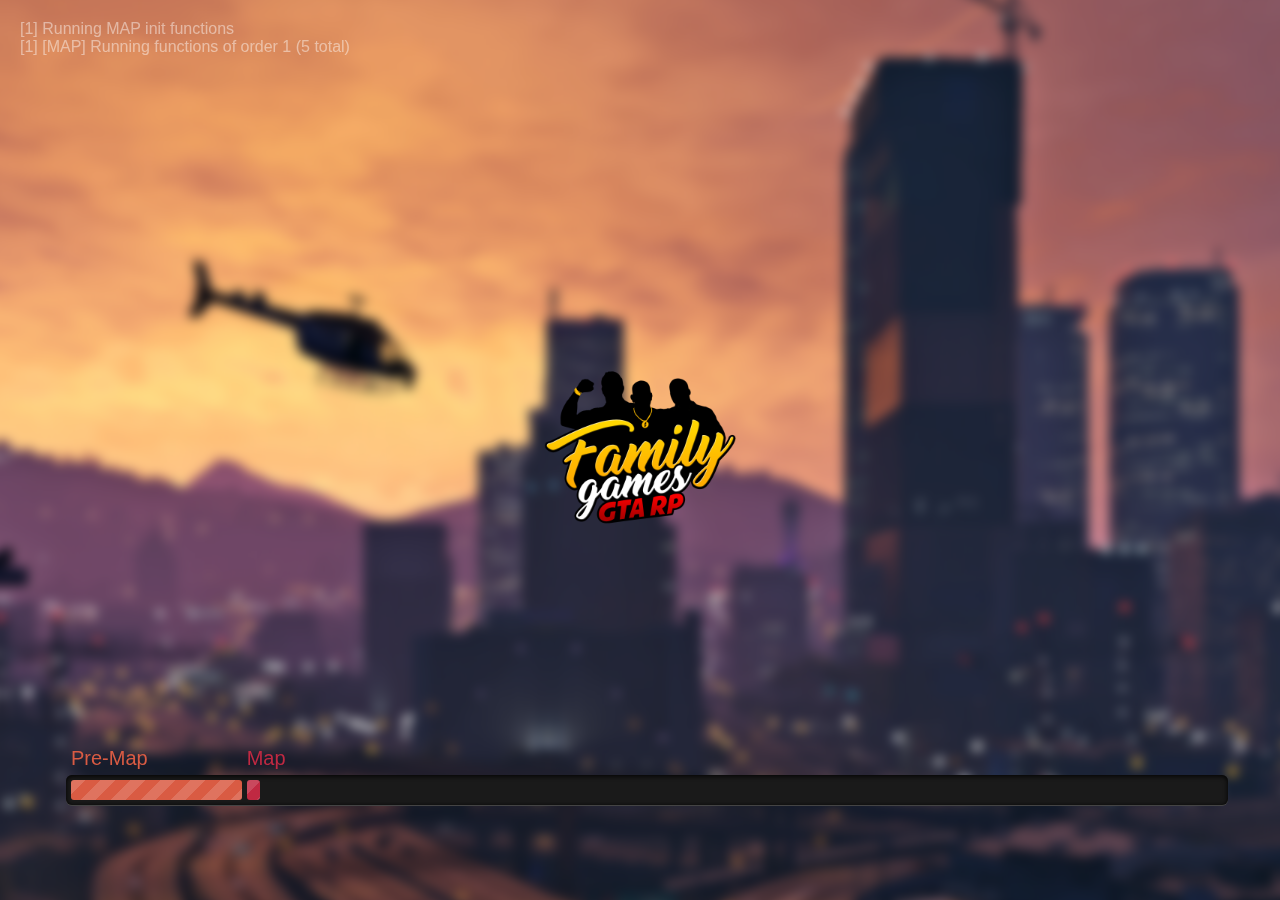
<file: resources/bx-loading-screen/index.html>
<html>
    <head>
        <link href="style.css" rel="stylesheet" type="text/css" />
    </head>
    <body>
        <div id="background">
        </div>
        <div id="logo">
            <div id="log" class="log">Error initializing log</div>
            <div id="debug" class="log log-top-right"></div>
            <div class="loading-container">
                <div class ="loading-labels">
                    <div id="INIT_BEFORE_MAP_LOADED-label" class="color-first">Pre-Map</div>
                    <div id="MAP-label" class="color-second">Map</div>
                    <div id="INIT_AFTER_MAP_LOADED-label" class="color-third">Post-Map</div>
                    <div id="INIT_SESSION-label" class="color-fourth">Session</div>
                </div>
                <div class="loading-bar-container">
                    <div id="INIT_BEFORE_MAP_LOADED-bar" class="loading-bar bgcolor-first"></div>
                    <div id="MAP-bar" class="loading-bar bgcolor-second"></div>
                    <div id="INIT_AFTER_MAP_LOADED-bar" class="loading-bar bgcolor-third"></div>
                    <div id="INIT_SESSION-bar" class="loading-bar bgcolor-fourth"></div>
                </div>
            </div>
        </div>

<script type="text/javascript">

if (!String.format) {
  String.format = function(format) {
    var args = Array.prototype.slice.call(arguments, 1);
    return format.replace(/{(\d+)}/g, function(match, number) { 
      return typeof args[number] != 'undefined'
        ? args[number] 
        : match
      ;
    });
  };
}

function add(a, b) {
    return a + b;
}

const loadingStages = ["Pre-map", "Map", "Post-map", "Session"];
const technicalNames = ["INIT_BEFORE_MAP_LOADED", "MAP", "INIT_AFTER_MAP_LOADED", "INIT_SESSION"];
var currentLoadingStage = 0;
var loadingWeights = [1.5/10, 4/10, 1.5/10, 3/10];
// These are hardcoded but can be changed easily
// If # changes it's not the biggest deal; most important is which of the bars you are on (and that is unaffected by these numbers)
// Make #debug window visible and you can quickly see #s of each
// Just make sure you do it after restarting your FiveM client as client caches a lot in memory after first join
var loadingTotals = [70, 70, 70, 220];
var registeredTotals = [0, 0, 0, 0];
var stageVisible = [false, false, false, false];

var currentProgress = [0.0, 0.0, 0.0, 0.0];
var currentProgressSum = 0.0;
var currentLoadingCount = 0;

var minScale = 1.03
var maxScale = 2.00
var diffScale = maxScale - minScale
var backgroundPositionEnd = [200, 150];

function doProgress(stage)
{
	var idx = technicalNames.indexOf(stage);
    if(idx >= 0)
    {
        registeredTotals[idx]++;
        if(idx > currentLoadingStage)
        {
            while(currentLoadingStage < idx)
            {
                currentProgress[currentLoadingStage] = 1.0;
                currentLoadingStage++;
            }
            currentLoadingCount = 1;
        }
        else
            currentLoadingCount++;
        currentProgress[currentLoadingStage] = Math.min(currentLoadingCount/loadingTotals[idx], 1.0);
        updateProgress();
    }
}

const totalWidth = 99.1;
var progressPositions = [];
var progressMaxLengths = [];
progressPositions[0] = 0.0;

var i = 0;
while(i < currentProgress.length)
{
    progressMaxLengths[i] = loadingWeights[i] * totalWidth;
    progressPositions[i+1] = progressPositions[i] + progressMaxLengths[i];
    i++;
}

function updateBackground()
{
    var i = 0;
    currentProgressWeightedSum = 0;
    while(i < currentProgress.length)
    {
        currentProgressWeightedSum += currentProgress[i]*loadingWeights[i];
        i++;
    }
    document.querySelector('#background').style.transform = String.format('scale({0})', minScale + diffScale * currentProgressWeightedSum);
    document.querySelector('#background').style.backgroundPosition = String.format('{0}px {1}px', backgroundPositionEnd[0] * currentProgressWeightedSum, backgroundPositionEnd[1] * currentProgressWeightedSum);
}


function updateProgress()
{
    document.querySelector('#debug').innerHTML = '';
	var i = 0;
	while(i <= currentLoadingStage)
	{
		if((currentProgress[i] > 0 || !currentProgress[i-1]) && !stageVisible[i])
		{
			document.querySelector("#" + technicalNames[i]+"-label").style.display = 'inline-block';

			document.querySelector("#" + technicalNames[i]+"-bar").style.display = 'inline-block';
			stageVisible[i] = true;
		}
        document.querySelector("#" + technicalNames[i]+"-bar").style.width = currentProgress[i]*progressMaxLengths[i] + '%';
        document.querySelector("#" + technicalNames[i]+"-label").style.width = progressMaxLengths[i] + '%';
		document.querySelector('#debug').innerHTML += String.format('{0}: {1}<br />', technicalNames[i], currentProgress[i]);
        i++;
	}
    updateBackground();
}

updateProgress();

// doProgress("INIT_BEFORE_MAP_LOADED");
// console.log(currentProgress);

// doProgress("INIT_AFTER_MAP_LOADED");
// console.log(currentProgress);

// doProgress("INIT_SESSION");
// console.log(currentProgress);


var count = 0;
var thisCount = 0;

const gstate = {
    elems: [],
    log: []
};

const emoji = {
    INIT_BEFORE_MAP_LOADED: [ '🍉' ],
    INIT_AFTER_MAP_LOADED: [ '🍋', '🍊' ],
    INIT_SESSION: [ '🍐', '🍅', '🍆' ],
};

function printLog(type, str){
    gstate.log.push({ type: type, str: str });
};

Array.prototype.last = function()
{
    return this[this.length - 1];
};

const handlers = {
    startInitFunction(data)
    {
        gstate.elems.push({
            name: data.type,
            orders: []
        });

        printLog(1, String.format('Running {0} init functions', data.type));
        if(data.type) doProgress(data.type);
    },
    startInitFunctionOrder(data)
    {
        count = data.count;
        printLog(1, String.format('[{0}] Running functions of order {1} ({2} total)', data.type, data.order, data.count));
        if(data.type) doProgress(data.type);
    },

    initFunctionInvoking(data)
    {
        printLog(3, String.format('Invoking {0} {1} init ({2} of {3})', data.name, data.type, data.idx, count));
        if(data.type) doProgress(data.type);
    },

	initFunctionInvoked(data)
	{
        if(data.type) doProgress(data.type);
    },

    endInitFunction(data)
    {
        printLog(1, String.format('Done running {0} init functions', data.type));
        if(data.type) doProgress(data.type);
    },

    startDataFileEntries(data)
    {
        count = data.count;

        printLog(1, 'Loading map');
        if(data.type) doProgress(data.type);
    },

    onDataFileEntry(data)
    {
        printLog(3, String.format('Loading {0}', data.name));
        doProgress(data.type);
        if(data.type) doProgress(data.type);
    },

    endDataFileEntries()
    {
        printLog(1, 'Done loading map');
    },

    performMapLoadFunction(data)
    {
        doProgress('MAP');
    },

    onLogLine(data)
    {
        printLog(3, data.message);
    }
};

setInterval(function(){document.querySelector('#log').innerHTML = gstate.log.slice(-10).map(function(e){return String.format("[{0}] {1}", e.type, e.str)}).join('<br />');}, 100);

window.addEventListener('message', function(e)
{
    (handlers[e.data.eventName] || function() {})(e.data);
});



if (!window.invokeNative)
{

var newType = function newType(name) {
	return function () {
		return handlers.startInitFunction({ type: name });
	};
};
var newOrder = function newOrder(name, idx, count) {
	return function () {
		return handlers.startInitFunctionOrder({ type: name, order: idx, count: count });
	};
};
var newInvoke = function newInvoke(name, func, i) {
	return function () {
		handlers.initFunctionInvoking({ type: name, name: func, idx: i });handlers.initFunctionInvoked({ type: name });
	};
};
var startEntries = function startEntries(count) {
	return function () {
		return handlers.startDataFileEntries({ count: count });
	};
};
var addEntry = function addEntry() {
	return function () {
		return handlers.onDataFileEntry({ name: 'meow', isNew: true });
	};
};
var stopEntries = function stopEntries() {
	return function () {
		return handlers.endDataFileEntries({});
	};
};

var newTypeWithOrder = function newTypeWithOrder(name, count) {
	return function () {
		newType(name)();newOrder(name, 1, count)();
	};
};

	const demoFuncs = [
		newTypeWithOrder('MAP', 5),
		newInvoke('MAP', 'meow1', 1),
		newInvoke('MAP', 'meow2', 2),
		newInvoke('MAP', 'meow3', 3),
		newInvoke('MAP', 'meow4', 4),
		newInvoke('MAP', 'meow5', 5),
		newOrder('MAP', 2, 2),
		newInvoke('MAP', 'meow1', 1),
		newInvoke('MAP', 'meow2', 2),
		startEntries(6),
		addEntry(),
		addEntry(),
		addEntry(),
		addEntry(),
		addEntry(),
		addEntry(),
		stopEntries(),
		newTypeWithOrder('INIT_SESSION', 4),
		newInvoke('INIT_SESSION', 'meow1', 1),
		newInvoke('INIT_SESSION', 'meow2', 2),
		newInvoke('INIT_SESSION', 'meow3', 3),
		newInvoke('INIT_SESSION', 'meow4', 4),
	];

	setInterval(function(){	demoFuncs.length && demoFuncs.shift()();}, 350);
}
</script>
    </body>
</html>
</file>
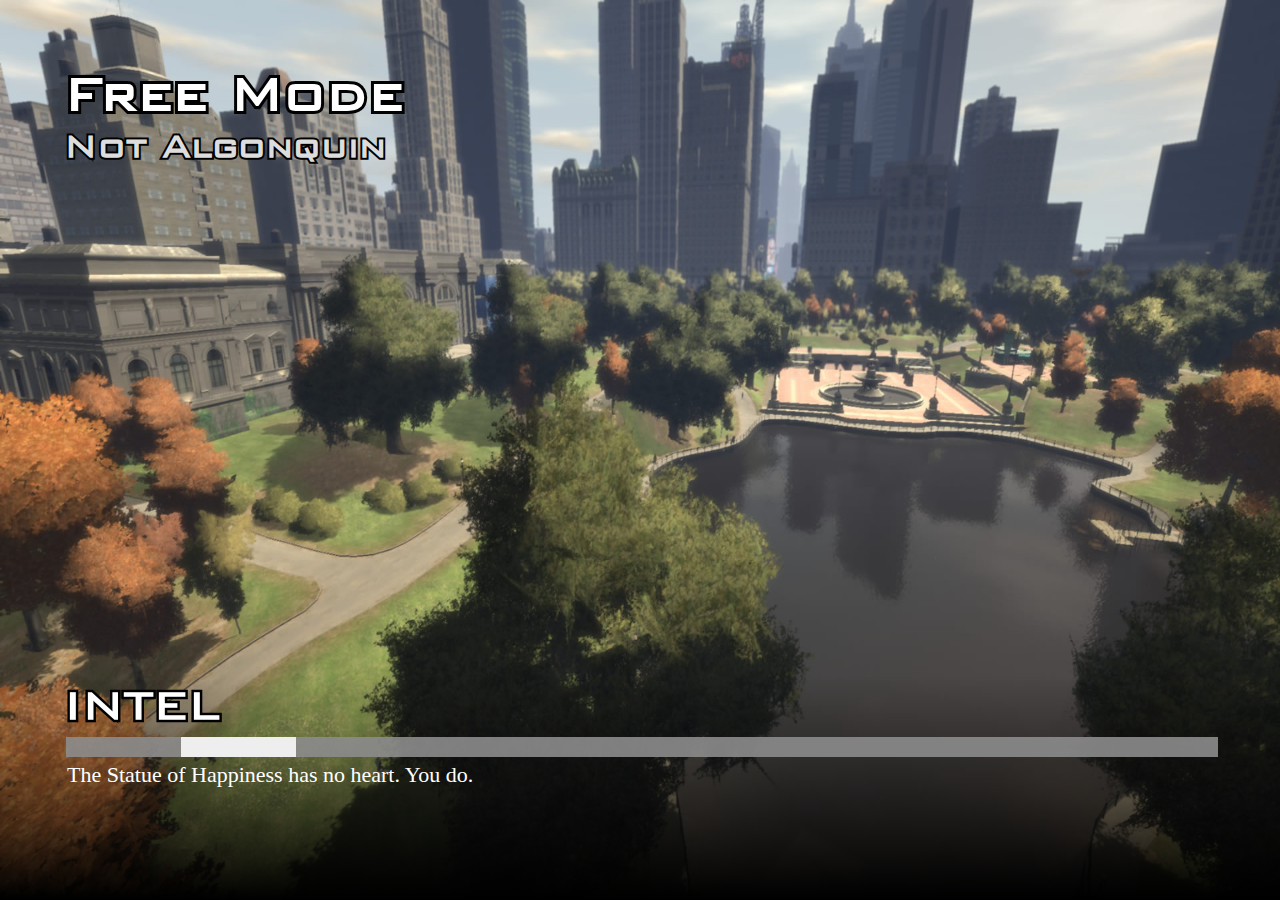
<file: resources/[test]/keks/index.html>
<html>
    <head>
        <link href="keks.css" rel="stylesheet" type="text/css" />
    </head>
    <body>
        <div class="backdrop">
            <div class="top">
                <h1 title="Free Mode">Free Mode</h1>
                <h2 title="Not Algonquin">Not Algonquin</h2>
            </div>

            <div class="letni">
                <h2 title="INTEL">Intel</h2>
                <h3></h3>
                <div class="loadbar"><div class="thingy"></div></div>
                <p>The Statue of Happiness has no heart. You do.</p>
            </div>
            <div class="bottom">
                <div id="gradient">
                </div>
            </div>
        </div>

<script type="text/javascript">
// this will actually restart the loading bar a lot, making multiple loading bars is an exercise to the reader... for now.
// for a set of possible events, see https://github.com/citizenfx/cfx-client/blob/up-master/components/loading-screens-five/src/LoadingScreens.cpp
var count = 0;
var thisCount = 0;

const emoji = {
    INIT_BEFORE_MAP_LOADED: [ '🍉' ],
    INIT_AFTER_MAP_LOADED: [ '🍋', '🍊' ],
    INIT_SESSION: [ '🍐', '🍅', '🍆' ],
};

const handlers = {
    startInitFunctionOrder(data)
    {
        count = data.count;

        document.querySelector('.letni h3').innerHTML += emoji[data.type][data.order - 1] || '';
    },

    initFunctionInvoking(data)
    {
        document.querySelector('.thingy').style.left = '0%';
        document.querySelector('.thingy').style.width = ((data.idx / count) * 100) + '%';
    },

    startDataFileEntries(data)
    {
        count = data.count;

        document.querySelector('.letni h3').innerHTML += "\u{1f358}";
    },

    performMapLoadFunction(data)
    {
        ++thisCount;

        document.querySelector('.thingy').style.left = '0%';
        document.querySelector('.thingy').style.width = ((thisCount / count) * 100) + '%';
    },

    onLogLine(data)
    {
        document.querySelector('.letni p').innerHTML = data.message + "..!";
    }
};

window.addEventListener('message', function(e)
{
    (handlers[e.data.eventName] || function() {})(e.data);
});
</script>
    </body>
</html>
</file>
<file: resources/bx-loading-screen/style.css>
body
{
    margin: 0px;
    padding: 0px;
    
	background-size: 20%;
	background-position: center;
	background-repeat: no-repeat;
	background-attachment: fixed;

	font-family: "Segoe UI", sans-serif;

}

/*@font-face {
    font-family: 'CustomFont';
    src: url('customfont.ttf') format('truetype');
    font-weight: normal;
    font-style: normal;
}*/


#background
{
    width: 100%;
    height: 100%;
	background-color: #2b1d2c;
	background-image: url(background.jpg);
    background-size: cover;
    filter: blur(5px);
    position: fixed;
    left: 0;
    right: 0;
    z-index: 1;
    transform: scale(1.03);
    transition: all 20s linear;
    background-position: 0px 0px;

    display: block;
}

#logo
{
    width: 100%;
    height: 100%;
    background-image: url(logo.png);
    background-size: 15%;
    background-position: center;
    background-repeat: no-repeat;
    position: fixed;
    left: 0;
    right: 0;
    z-index: 9999;
}

.log
{
    color: rgba(255, 255, 255, 0.46);
    position: absolute;
    left: 20px;
    top: 20px;
}

.log-top-right
{
    top: 20px;
    right: 20px;
    text-align: right;
    display: none;
}

.loading-container
{
    position: absolute;
    left: 5%;
    right: 5%;
    bottom: 10%;

    z-index: 5;

    color: #fff;

    font-family: Arial;
}

.loading-labels
{
    width: 100%;
    height: 20px;

    margin-left: 2px;
    margin-right: 3px;

    margin-top: 5px;
    margin-bottom: 12px;

    padding: 5px;
    text-align: center;
    position: relative;
    display: inline;
    white-space: nowrap;
}

.loading-labels div
{
    display: none;
    text-align: left;
    font-size: 20px;
    position: relative;
    
    /*text-shadow:
    -1px -1px 1px #000,
    1px -1px 1px #000,
    -1px 1px 1px #000,
    1px 1px 1px #000;  */
}

.loading-bar-container
{
    width: 100%;
    background-color: rgba(140, 140, 140, .9);
    height: 20px;

    margin-left: 2px;
    margin-right: 3px;

    margin-top: 5px;
    margin-bottom: 5px;

    box-shadow: 0 1px 5px #000 inset, 0 1px 0 #444;
    background-color: #1a1a1a;

    border-radius: 6px;
    padding: 5px;
    text-align: left;
    overflow: hidden;
    position: relative;
    display: block;
    white-space: nowrap;
}

.loading-bar
{
    width: 0%;
    height: 20px;
    border-radius: 3px;

    background-size: 30px 30px;      
    background-image: linear-gradient(135deg, rgba(255, 255, 255, .15) 25%, transparent 25%, transparent 50%, rgba(255, 255, 255, .15) 50%, rgba(255, 255, 255, .15) 75%, transparent 75%, transparent);
    -webkit-animation: animate-stripes 3s linear infinite;

    display: none;

    transition: width 0.3s;
    transition-timing-function: ease-out;
}

.bgcolor-first 
{
    background-color: #D95B43;
}

.bgcolor-second 
{
    background-color: #C02942;
}

.bgcolor-third 
{
    background-color: #542437;
}

.bgcolor-fourth 
{
    background-color: #53777A;
}


.color-first 
{
    color: #D95B43;
}

.color-second 
{
    color: #C02942;
}

.color-third 
{
    color: #bd517c;
}

.color-fourth 
{
    color: #53777A;
}


@keyframes animate-stripes {
    0% {background-position: 0 0;} 100% {background-position: 60px 0;}
}
</file>
<file: resources/[test]/keks/keks.css>
body
{
    margin: 0px;
    padding: 0px;
}

.backdrop
{
    position: relative;
    top: 0px;
    left: 0px;
    width: 100%;
    height: 100%;

    background-image: url(loadscreen.jpg);
    background-size: 100% 100%;
}

.bottom
{
    position: absolute;
    bottom: 0px;
    width: 100%;
    height: 100%;
}

#gradient
{
    position: absolute;
    bottom: 0px;
    width: 100%;

    height: 25%;

    background: linear-gradient(to bottom, rgba(0, 0, 0, 0) 0%, rgba(0, 0, 0, 1) 100%);
}

@font-face {
    font-family: 'BankGothic';
    src: url('bankgothic.ttf') format('truetype');
    font-weight: normal;
    font-style: normal;
}

h1, h2 {
  position: relative;
  background: transparent;
  z-index: 0;
}
/* add a single stroke */
h1:before, h2:before {
  content: attr(title);
  position: absolute;
  -webkit-text-stroke: 0.1em #000;
  left: 0;
  z-index: -1;
}


.letni
{
    position: absolute;
    left: 5%;
    right: 5%;
    bottom: 10%;

    z-index: 5;

    color: #fff;

    font-family: "Segoe UI";
}

.letni p
{
    font-size: 22px;

    margin-left: 3px;

    margin-top: 0px;
}

.letni h2, .letni h3
{
    font-family: BankGothic;

    text-transform: uppercase;

    font-size: 50px;

    margin: 0px;

    display: inline-block;
}

.top
{
    color: #fff;

    position: absolute;
    top: 7%;
    left: 5%;
    right: 5%;
}

.top h1
{
    font-family: BankGothic;
    font-size: 60px;

    margin: 0px;
}

.top h2
{
    font-family: BankGothic;
    font-size: 40px;

    margin: 0px;

    color: #ddd;
}

.loadbar
{
    width: 100%;
    background-color: rgba(140, 140, 140, .9);
    height: 20px;

    margin-left: 2px;
    margin-right: 3px;

    margin-top: 5px;
    margin-bottom: 5px;

    overflow: hidden;

    position: relative;

    display: block;
}

.thingy
{
    width: 10%;
    background-color: #eee;
    height: 20px;

    position: absolute;
    left: 10%;
}
</file>
